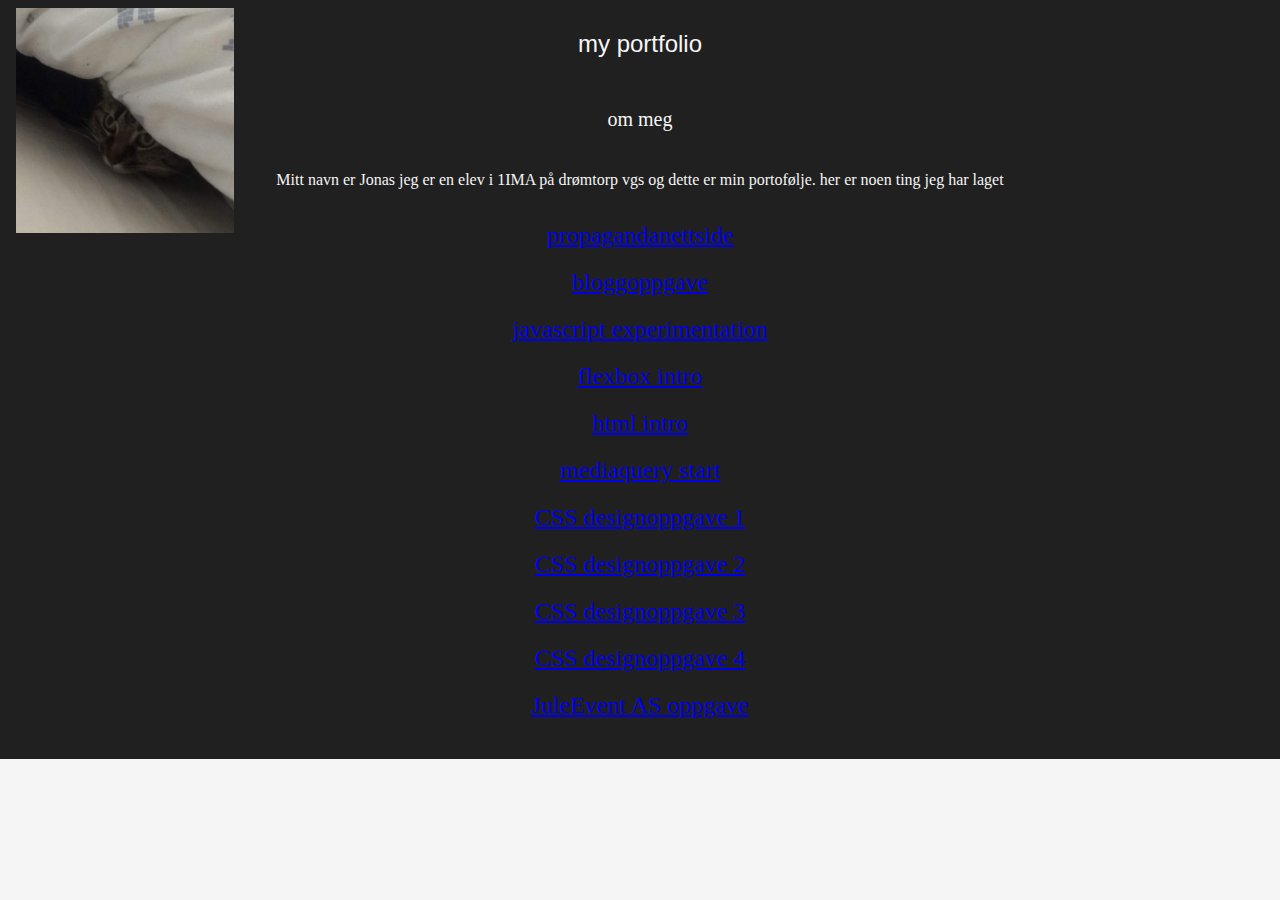
<file: docs/index.html>
<!DOCTYPE html>
<html lang="en">
<head>
    <meta charset="UTF-8">
    <meta name="viewport" content="width=device-width, initial-scale=1.0">
    <title>Document</title>
    <link rel="stylesheet" href="css/style.css">
</head>
<body>
    <div class="fullbox">
        <div class="box">
            <h class="headerclass">my portfolio</h>
            <h>om meg</h>
            <p>Mitt navn er Jonas jeg er en elev i 1IMA på drømtorp vgs og dette er min portofølje. her er noen ting jeg har laget</p>
            <img class="top-left" src="images/prfile.png">
        </div>
        <div class="listbox">
            <a href="./other/propaganda/index.html" target="_blank">propagandanettside</a>
            <a href="./other/bloggoppgave/code.html" target="_blank">bloggoppgave</a>
            <a href="./other/buttonexperimentation/index.html" target="_blank">javascript experimentation</a>
            <a href="./other/flexbox/index.html" target="_blank">flexbox intro</a>
            <a href="./other/html_intro/index.html" target="_blank">html intro</a>
            <a href="./other/mediaquery/index.html" target="_blank">mediaquery start</a>
            <a href="./other/oppgave1/index.html" target="_blank">CSS designoppgave 1</a>
            <a href="./other/oppgave2/index.html" target="_blank">CSS designoppgave 2</a>
            <a href="./other/oppgave3/index.html" target="_blank">CSS designoppgave 3</a>
            <a href="./other/oppgave4/index.html" target="_blank">CSS designoppgave 4</a>
            <a href="./other/juleevent/index.html" target="_blank>">JuleEvent AS oppgave</a>
    </div>
</body>
</html>
</file>
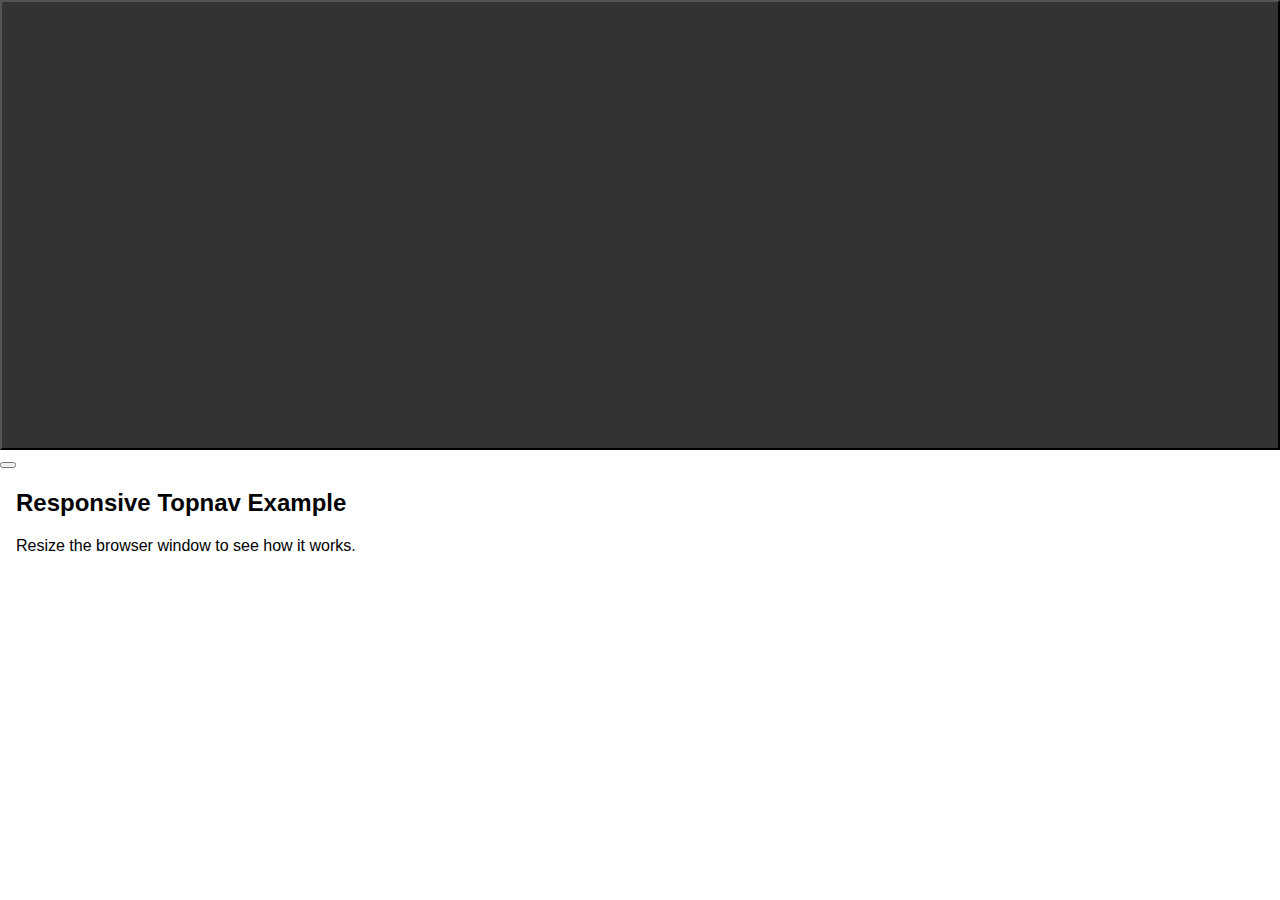
<file: docs/buttonexperimentation/index.html>
<!DOCTYPE html>
<html>
<head>
<meta name="viewport" content="width=device-width, initial-scale=1">
<link rel="stylesheet" href="css/style.css">
<script type="text/javascript" src="java.js"></script>
</head>
<body>


<button class="topnav" id="myTopnav" onclick="myFunction()"></button>

<button class="box" id="myTopnav" onclick="myFunction()"></button>


<div style="padding-left:16px">
  <h2>Responsive Topnav Example</h2>
  <p>Resize the browser window to see how it works.</p>
</div>



</body>
</html>
</file>
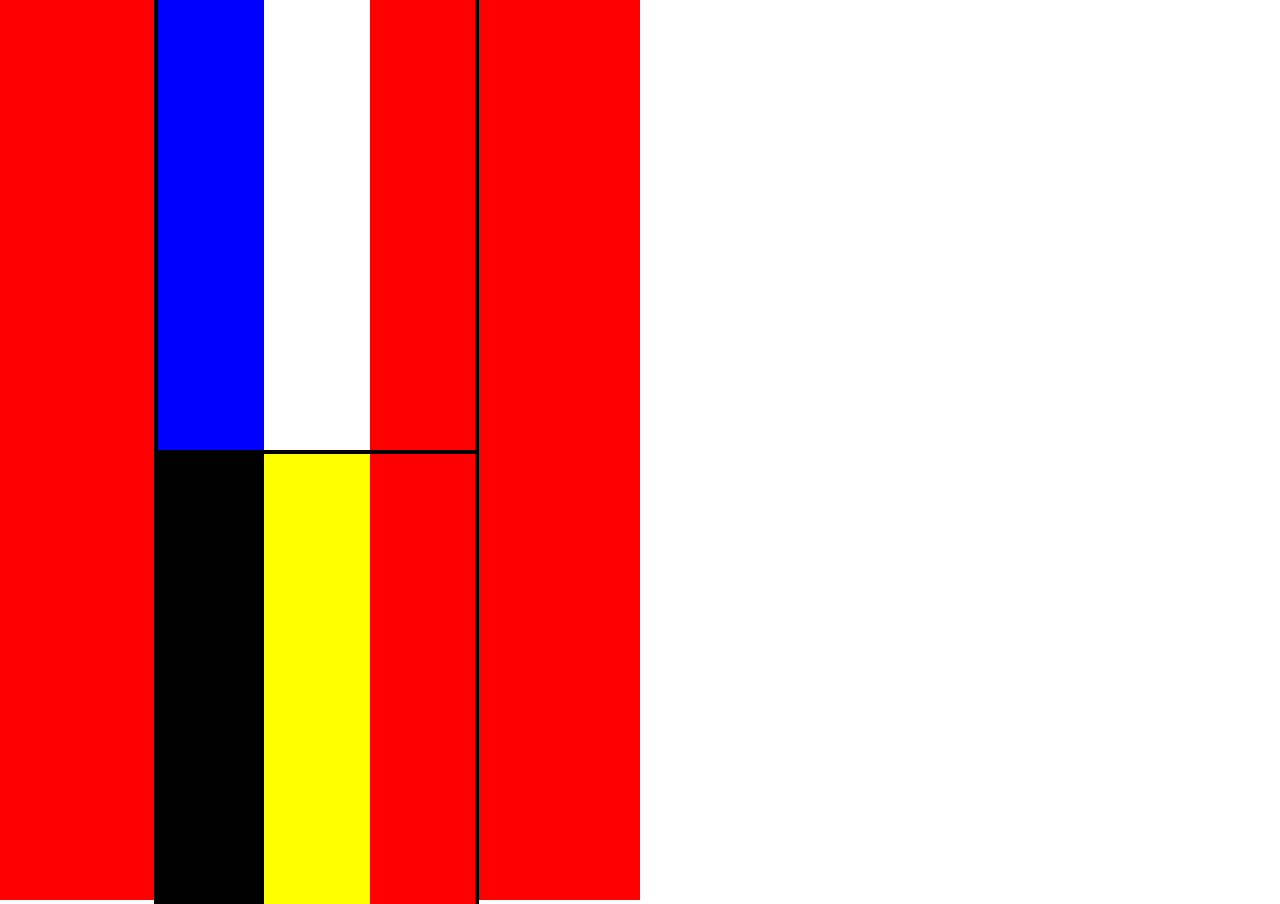
<file: docs/flexbox/index.html>
<!DOCTYPE html>
<html lang="en">
<head>
    <meta charset="UTF-8">
    <meta name="viewport" content="width=device-width, initial-scale=1.0">
    <link rel="stylesheet" href="css/style.css">
    <title>flexbox testing</title>
</head>
<body>
    <div class="parent">
        <div class="child">
        </div>
        <div class="child2">       
        </div>
        <div class="child3">       
        </div>
        <div class="child4">
        </div>
        <div class="child5">       
        </div>
        <div class="child6">       
        </div>
    </div>
    
</body>
</html>
</file>
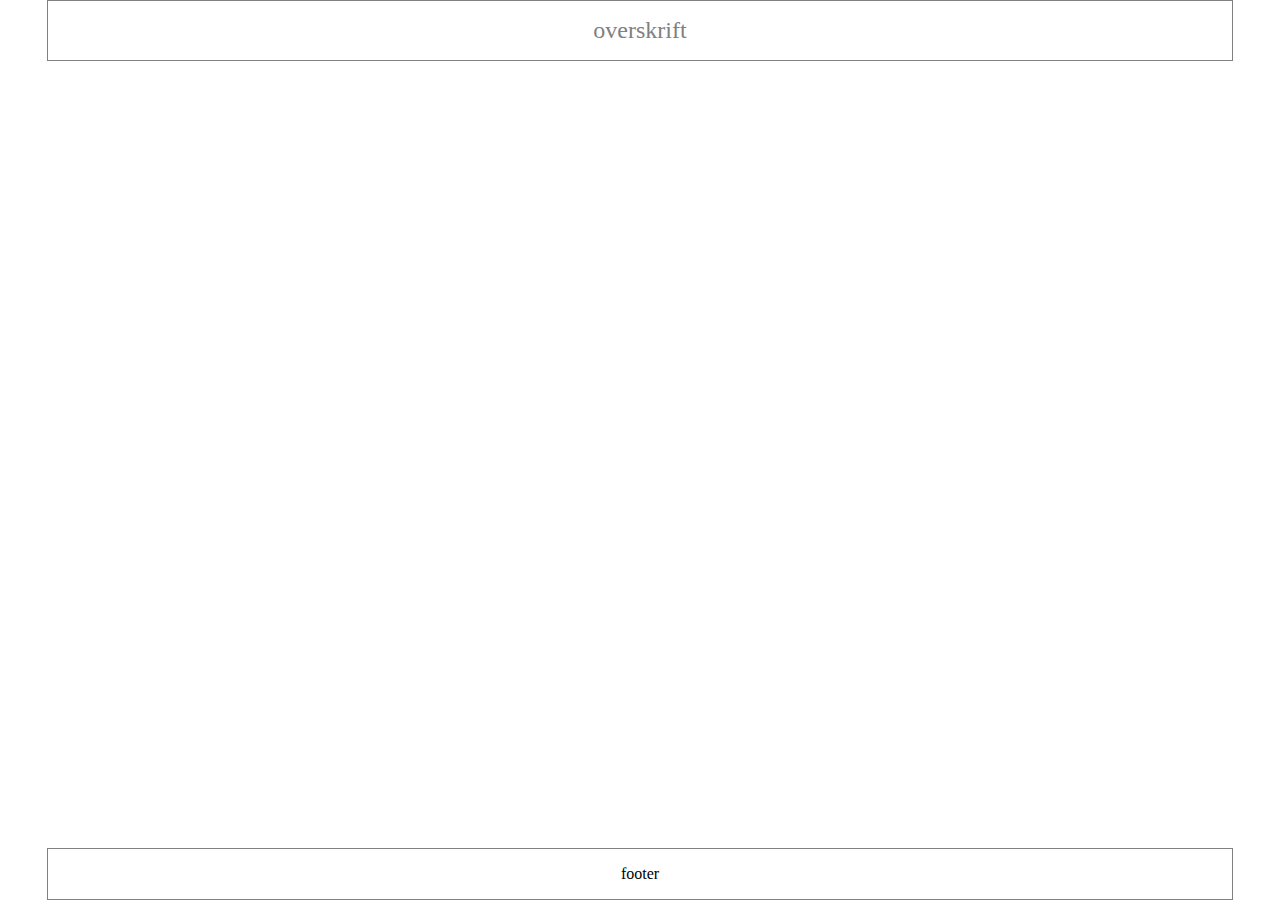
<file: docs/oppgave1/index.html>
<!DOCTYPE html>
<html lang="en">
<head>
    <meta charset="UTF-8">
    <meta name="viewport" content="width=device-width, initial-scale=1.0">
    <link rel="stylesheet" href="css/style.css">
    <title>Document</title>
</head>
<body>
    <div class="fullbox">
        <div class="topbox">
            <p1>overskrift</p1>
        </div>
        <div class="botbox">
            <p2>footer</p2>
        </div>
    </div>
</body>
</html>
</file>
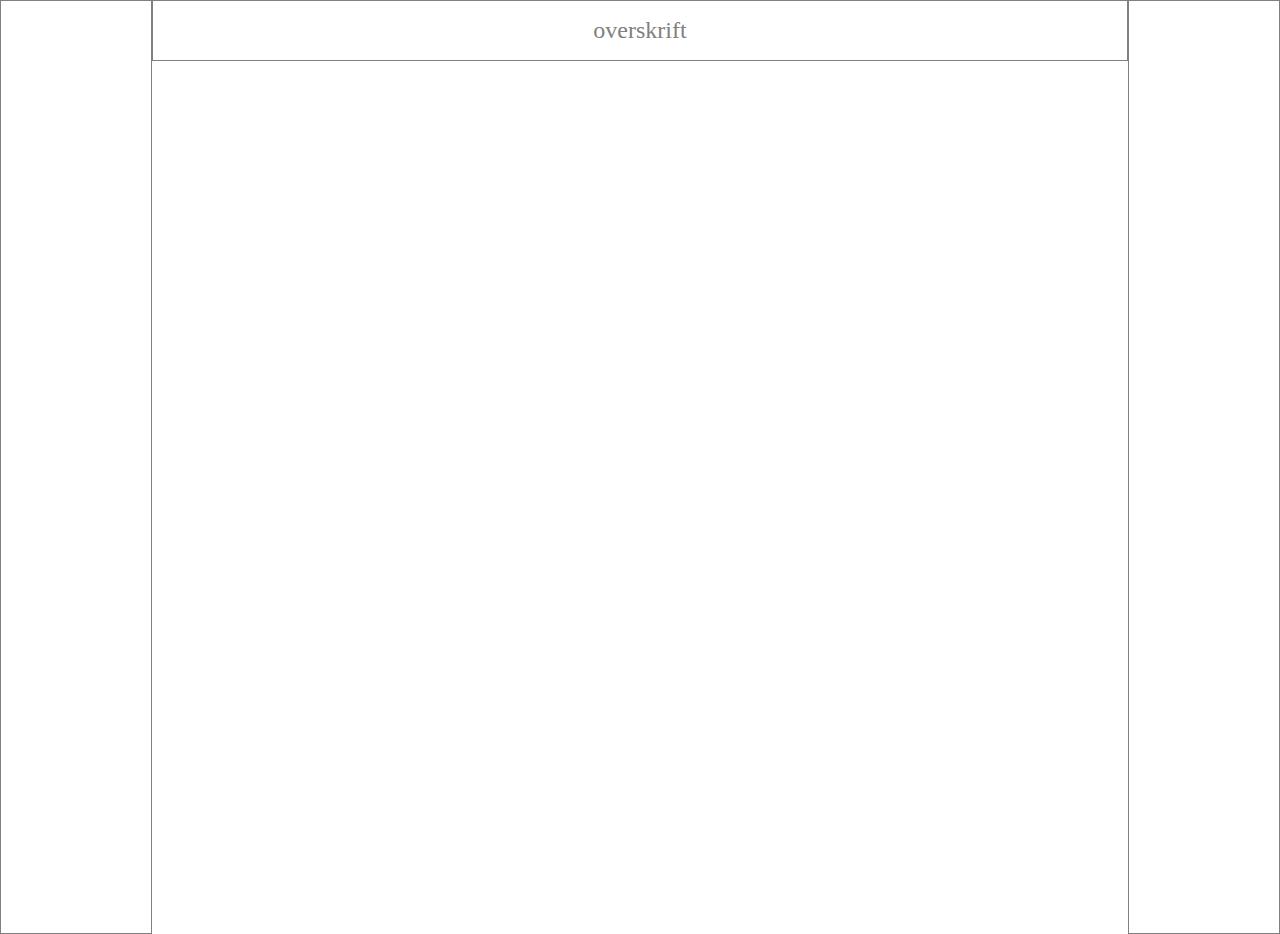
<file: docs/oppgave2/index.html>
<!DOCTYPE html>
<html lang="en">
<head>
    <meta charset="UTF-8">
    <meta name="viewport" content="width=device-width, initial-scale=1.0">
    <link rel="stylesheet" href="css/style.css">
    <title>Document</title>
</head>
<body>
    <div class="fullbox">
        <div class="botbox">
        </div>
        <div class="topbox">
            <p1>overskrift</p1>
        </div>
        <div class="botbox">   
        </div>
    </div>
</body>
</html>
</file>
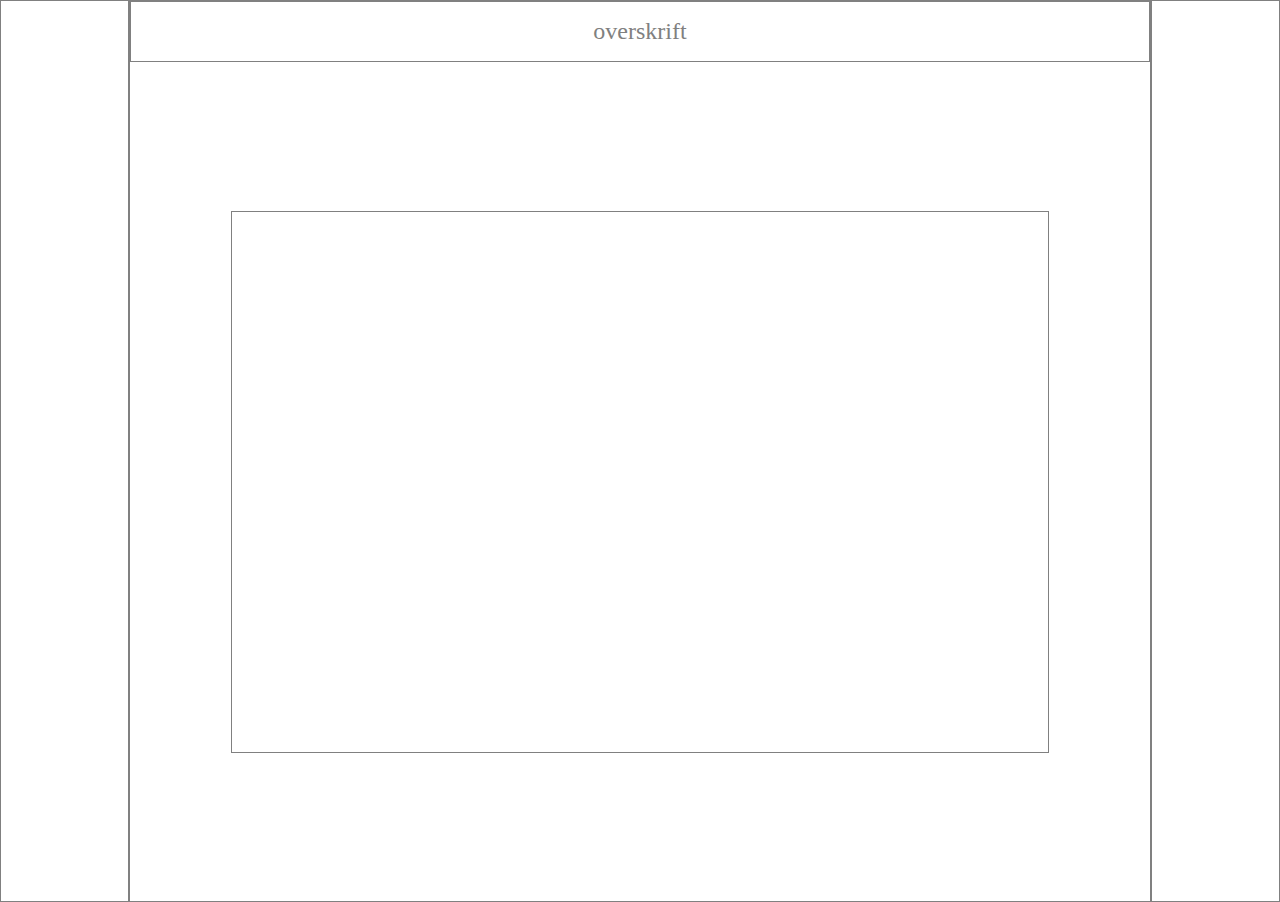
<file: docs/oppgave3/index.html>
<!DOCTYPE html>
<html lang="en">
<head>
    <meta charset="UTF-8">
    <meta name="viewport" content="width=device-width, initial-scale=1.0">
    <link rel="stylesheet" href="css/style.css">
    <title>Document</title>
</head>
<body>
    <div class="fullbox">
        <div class="botbox"></div>
        <div class="lessfullbox">
            <div class="topbox">
                <p1>overskrift</p1>
            </div>
            <div class="insidebox"></div>
        </div>
        <div class="botbox"></div>
    </div>
</body>
</html>
</file>
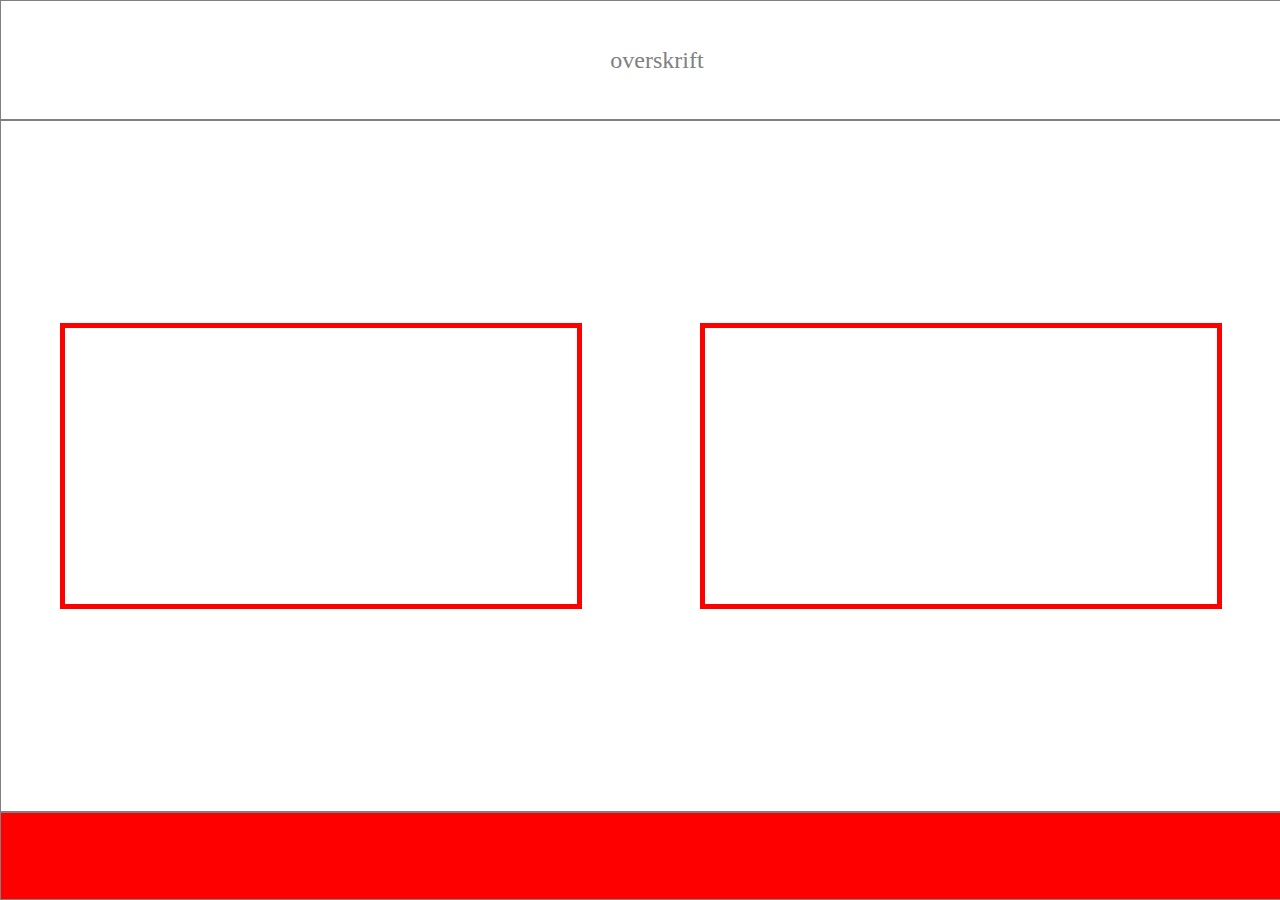
<file: docs/oppgave4/index.html>
<!DOCTYPE html>
<html lang="en">
<head>
    <meta charset="UTF-8">
    <meta name="viewport" content="width=device-width, initial-scale=1.0">
    <link rel="stylesheet" href="css/style.css">
    <title>Document</title>
</head>
<body>

        <div class="lessfullbox">
            <div class="topbox">
                <p>overskrift</p>
            </div>
            <div class="insidebox">
                <div class="insidebox2"></div>
                <div class="insidebox2"></div>
            </div>
            <div class="footer"></div>
        </div>
 
</body>
</html>
</file>
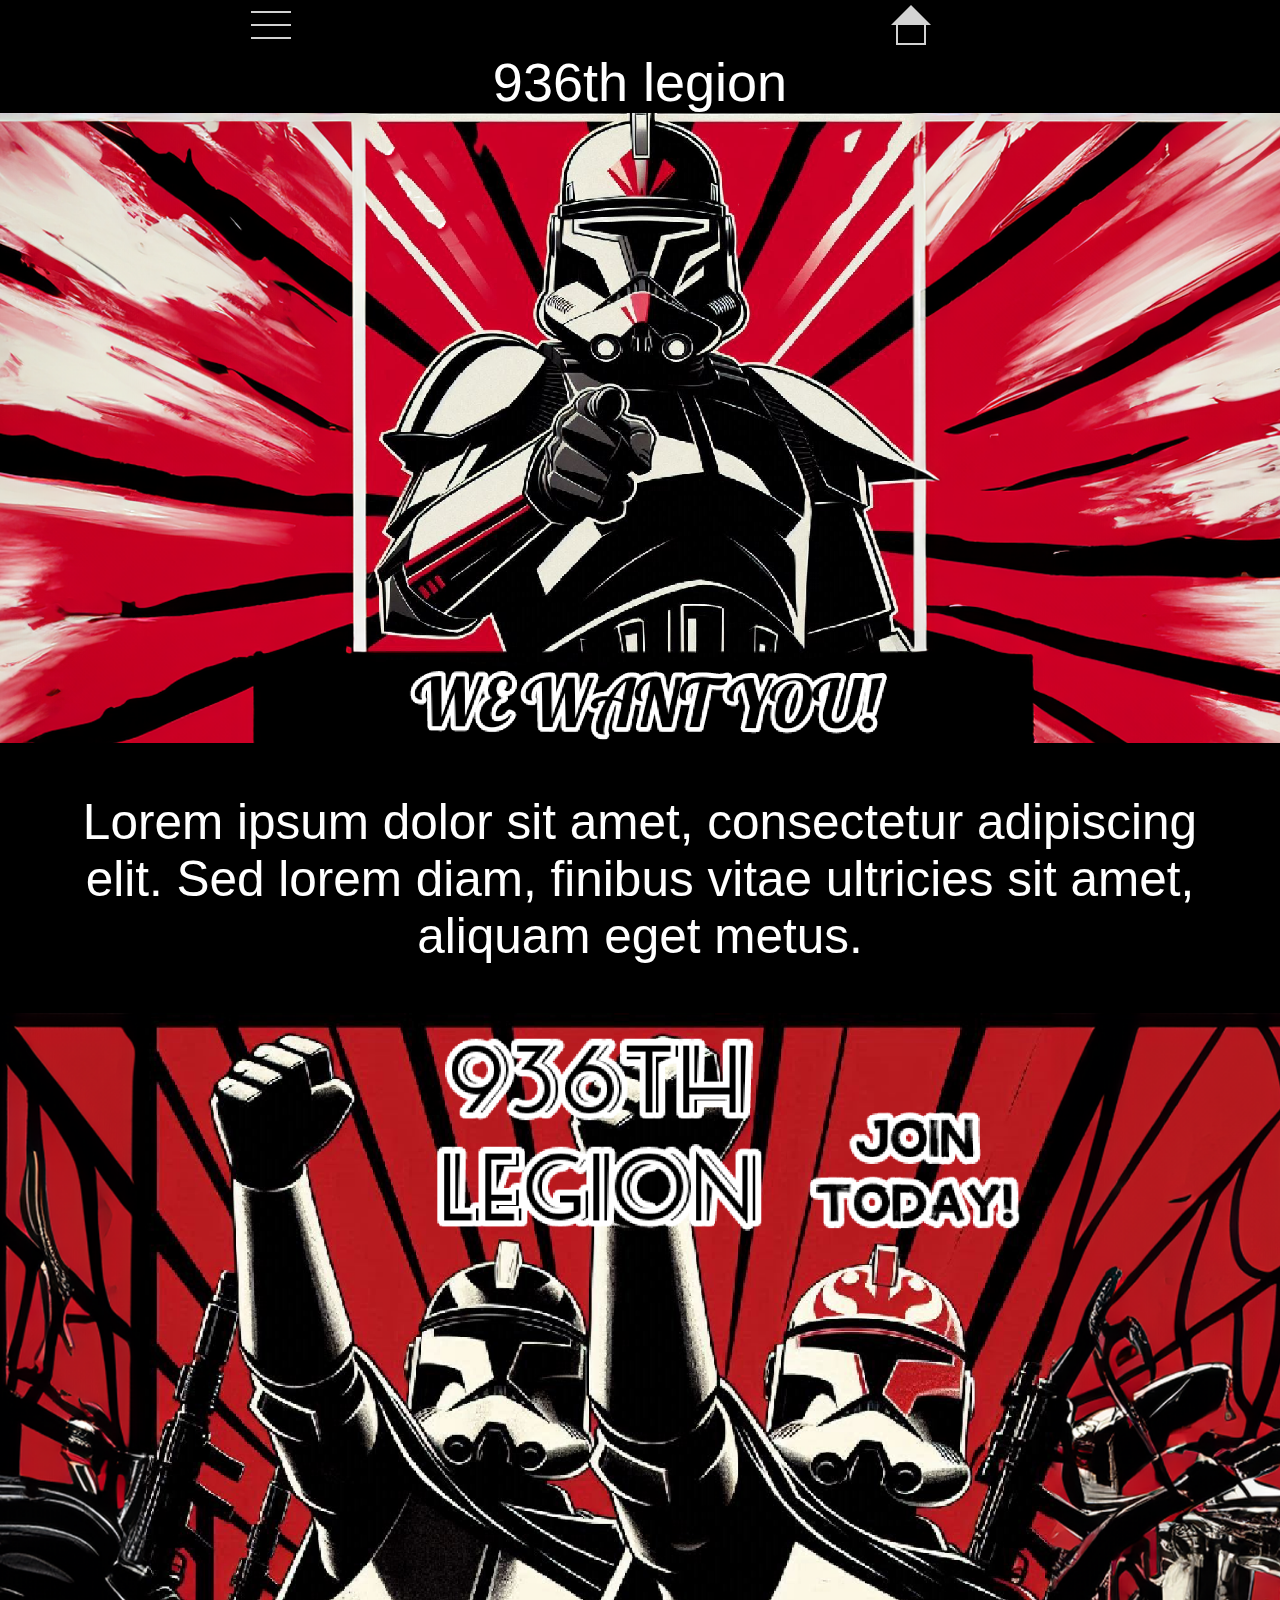
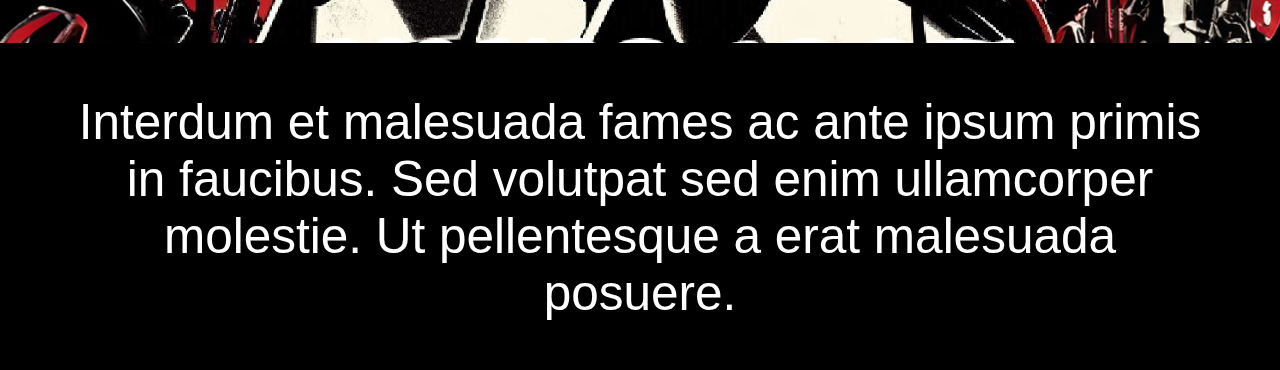
<file: docs/propaganda/index.html>
<!DOCTYPE html>
<html lang="en">
<head>
    <meta charset="UTF-8">
    <meta name="viewport" content="width=device-width, initial-scale=1.0">
    <link rel="stylesheet" href="css/style.css">
    <title>936th legion Join NOW</title>
    <link rel="icon" type="image/x-icon" href="images/936thlegion.png">
    <script type="text/javascript" src="java.js"></script>
</head>
<body>
    <div class="topmenu">
        <div class="menudropdownbutton" onclick="myFunction()">
            <div class="designmenudropdownbutton"></div>
            <div class="designmenudropdownbutton"></div>
            <div class="designmenudropdownbutton"></div>
        </div>
        <div class="house">
            <div class="houseroof"></div>
            <div class="housewalls"></div>
        </div>
    </div>
    <div class="fullbox">
        <div class="headerdisplay">
            <h>936th legion</h>
        </div>
        <div class="contentbox">
            <img class="img1" src="images/propaganda2_redigert.png">
            <p>
                Lorem ipsum dolor sit amet, consectetur adipiscing elit. Sed lorem diam, finibus vitae 
                ultricies sit amet, aliquam eget metus.
            </p>
                <img class="img2" src="images/propaganda1_redigert.png">
            <p>
                Interdum et malesuada fames ac ante ipsum primis in faucibus. Sed volutpat sed enim
                ullamcorper molestie. Ut pellentesque a erat malesuada posuere.
            </p>
        </div>
    </div>
    <div class="dropdown hidden" id="myTopnav"><a href="./morsomt/haha16.py" download>trykk her for å laste ned en morsom fil</a></div>
</body>
</html>
</file>
<file: docs/css/style.css>
h {
    color: whitesmoke;
    font-size: 20px;
    margin: 20px;
}

body {
    margin: 0px;
}

.fullbox {
    display: flex;
    flex-direction: column;
    align-items: center;
    height: 100vh;
    width: 100%;
    background-color: whitesmoke;
}

.box {
    display: flex;
    flex-direction: column;
    align-items: center;
    justify-content: center;
    background-color: rgb(32, 32, 32);
    width: 100%;
}

.listbox {
    display: flex;
    flex-direction: column;
    align-items: center;
    justify-content: center;
    padding-top: 3px;
    background-color: rgb(32, 32, 32);
    width: 100%;
    padding-bottom: 30px;
}

.headerclass {
    color: whitesmoke;
    font-family: 'Gill Sans', 'Gill Sans MT', Calibri, 'Trebuchet MS', sans-serif;
    font-size: 24px;
    margin: 30px;
}

p {
    color: whitesmoke;
    font-size: 16px;
    margin: 20px;
}

a {
    margin: 10px;
    font-size: 24px;
}

.top-left {
    position: absolute;
    top: 8px;
    left: 16px;
    height: 25vh;
}
</file>
<file: docs/buttonexperimentation/css/style.css>
body {
    margin: 0;
    font-family: Arial, Helvetica, sans-serif;
  }
  
  .topnav {
    overflow: hidden;
    background-color: #333;
    width: 100%;
    height: 50vh;
  }
  
  .responsive {
    display: flex;
    flex-direction: column;
    align-items: end;
    justify-content: center;
    overflow: hidden;
    background-color: aqua;
    width: 100%;
    height: 25vh;
  }
</file>
<file: docs/flexbox/css/style.css>
body {
    margin: 0px;
}

.parent {
    background-color: red;
    text-align: center;
    width: 50%;

    display: flex;
    height: 100vh;
    flex-direction: row;
    flex-wrap: wrap;
    justify-content: center;
}

.child {
    background-color: blue;
    width: 16.5%;
    height: 50%;
    display:flex;
    margin-left: 24%;
    border-bottom: solid black 4px;
    border-left: solid black 4px;
}

.child2 {
    background-color: white;
    width: 16.5%;
    height: 50%;
    display:flex;
    border-bottom: solid black 4px;
}
.child3 {
    background-color: red;
    width: 16.5%;
    height: 50%;
    display: flex;
    border-bottom: solid black 4px;
    margin-right: 25%;
    border-right: solid black 4px;
}

.child4 {
    background-color: black;
    width: 16.5%;
    height: 50%;
    display:flex;
    border-left: solid black 4px;
    margin-left: 24%;
}

.child5 {
    background-color: yellow;
    width: 16.5%;
    height: 50%;
    display:flex;
}

.child6 {
    background-color: red;
    width: 16.5%;
    height: 50%;
    display:flex;
    border-right: solid black 4px;
    margin-right: 25%;
}
</file>
<file: docs/oppgave1/css/style.css>
.topbox {
    width:90%;
    border: solid grey 1px;
    padding: 1em;
    text-align:center;
}

.fullbox {
    width:100%;
    display:flex;
    flex-direction:column;
    justify-content:space-between;
    align-items: center;
    height:100vh;
}

.botbox {
    width:90%;
    border:solid grey 1px;
    padding: 1em;
    text-align:center;
}

p1 {
    font-size: 24px;
    color: gray;
    text-align: center;
}

body {
    margin: 0px;
}
</file>
<file: docs/oppgave2/css/style.css>
.fullbox {
    width:100%;
    display:flex;
    flex-direction:row;
    justify-content:center;
    align-items: flex-start;
    height:100vh;
}

.topbox {
    width:80%;
    border: solid grey 1px;
    padding: 1em;
    text-align:center;
}

.botbox {
    width:10%;
    border:solid grey 1px;
    text-align:center;
    height:100%;
    padding:1em;
    margin:0px;
}

p1 {
    font-size: 24px;
    color: gray;
    text-align: center;
}

body {
    margin: 0px;
}
</file>
<file: docs/oppgave3/css/style.css>
.fullbox {
    width:100%;
    display:flex;
    flex-direction:row;
    justify-content:center;
    align-items: flex-start;
    height:100vh;
}

.lessfullbox {
    width:80%;
    border: solid grey 1px;
    display:flex;
    flex-wrap:wrap;
    justify-content: space-around;
    flex-direction: row;
    align-items: flex-start;
    height:100%;
}

.topbox {
    width:100%;
    border: solid grey 1px;
    padding: 1em;
    text-align:center;
}

.insidebox {
    width:80%;
    height:60%;
    border: solid grey 1px;
    display:flex;
}

.botbox {
    width:10%;
    border:solid grey 1px;
    text-align:center;
    height:100%;
    margin:0px;
}

p1 {
    font-size: 24px;
    color: gray;
    text-align: center;
}

body {
    margin: 0px;
}
</file>
<file: docs/oppgave4/css/style.css>
body {
    margin: 0px;
}

.lessfullbox {
    display: flex;
    flex-direction: column;
    height:100vh;
}

.topbox {
    display: flex;
    align-items:center;
    justify-content:center;
    width: 100%;
    border: solid grey 1px;
    padding: 1em;
    height: 10%;

}

.insidebox {
    display: flex;
    justify-content: space-around;
    flex-direction: row;
    align-items: center;
    width:100%;
    height:80%;
    border: solid grey 1px;
}

.insidebox2 {
    width: 40%;
    height: 40%;
    border: solid red 5px;
}

.footer {
    display: flex;
    align-items: center;
    justify-content: center;
    border: solid grey 1px;
    height: 10%;
    background-color: red;
    width: 100%;
}



p {
    font-size: 24px;
    color: gray;
    text-align: center;
}
</file>
<file: docs/propaganda/css/style.css>
.fullbox {
    display: flex;
    flex-direction: column;
    align-items: center;
    justify-content: flex-start;
    background-color: black;
    overflow-x: hidden;
    width: 100%;
}

body {
    margin: 0px;
}


img {
    height: 60vh;
}

.contentbox {
    display: flex;
    flex-direction: column;
    align-items: center;
    width: 100%;
}

.topmenu {
    display: flex;
    align-items: center;
    justify-content: space-around;
    width: 100%;
    height: 50px;
    background-color: black;
}

.menudropdownbutton {
    display: flex;
    flex-direction: column;
    justify-content: space-around;
    align-items: center;
    background-color: black;
    height: 40px;
    width: 60px;
}

.designmenudropdownbutton {
    background-color: lightgray;
    width: 40px;
    height: 2px;
}

h {
    background-color: black;
    font-family: 'Gill Sans', 'Gill Sans MT', Calibri, 'Trebuchet MS', sans-serif;
    font-size: 6vh;
    color: white;
}

.headerdisplay {
    display: flex;
    flex-direction: column;
    justify-content: center;
    align-items: center;
    background-color: black;
    width: 100%;
    height: 7vh;
}

.house {
    display: flex;
    flex-direction: column;
    align-items: center;
    height: 40px;
    width: 20%;
}

.houseroof {
    width: 0; 
    height: 0; 
    border-left: 20px solid transparent;
    border-right: 20px solid transparent;
    border-bottom: 20px solid lightgray;
}

.housewalls {
    width: 26px;
    height: 18px;
    border: solid lightgray 2px;
    border-top: 0px;
}

p {
    color: white;
    text-align: center;
    font-size: 4vh;
}

.img1 {
    margin-right: 1em;
}

.img2 {
    margin-right: 7em;
    height: 50vh;
}

.dropdown.hidden {
    display: none;
}

.dropdown {
    display: flex;
    flex-direction: column;
    width: 100%;
    background-color: black;
}

@media (min-aspect-ratio: 4/3) {
    img {
        height: 70vh;
    }
    .contentbox {
        display: flex;
        flex-direction: column;
        align-items: center;
        width: 90%;
    }

    p {
        font-family: 'Gill Sans', 'Gill Sans MT', Calibri, 'Trebuchet MS', sans-serif;
        text-align: center;
        color: white;
        font-size: 5.5vh;
    }

    .img2 {
        margin: 0em;
        height: 70vh;
    }

    .img1 {
        margin: 0em;
    }

    .dropdown {
        display: flex;
        flex-direction: column;
        height: 50vh;
        width: 100%;
        background-color: black;
    }
    
    .dropdown p {
        font-size: 6em;
    }

    .dropdown.hidden {
        display: none;
    }
}
</file>
